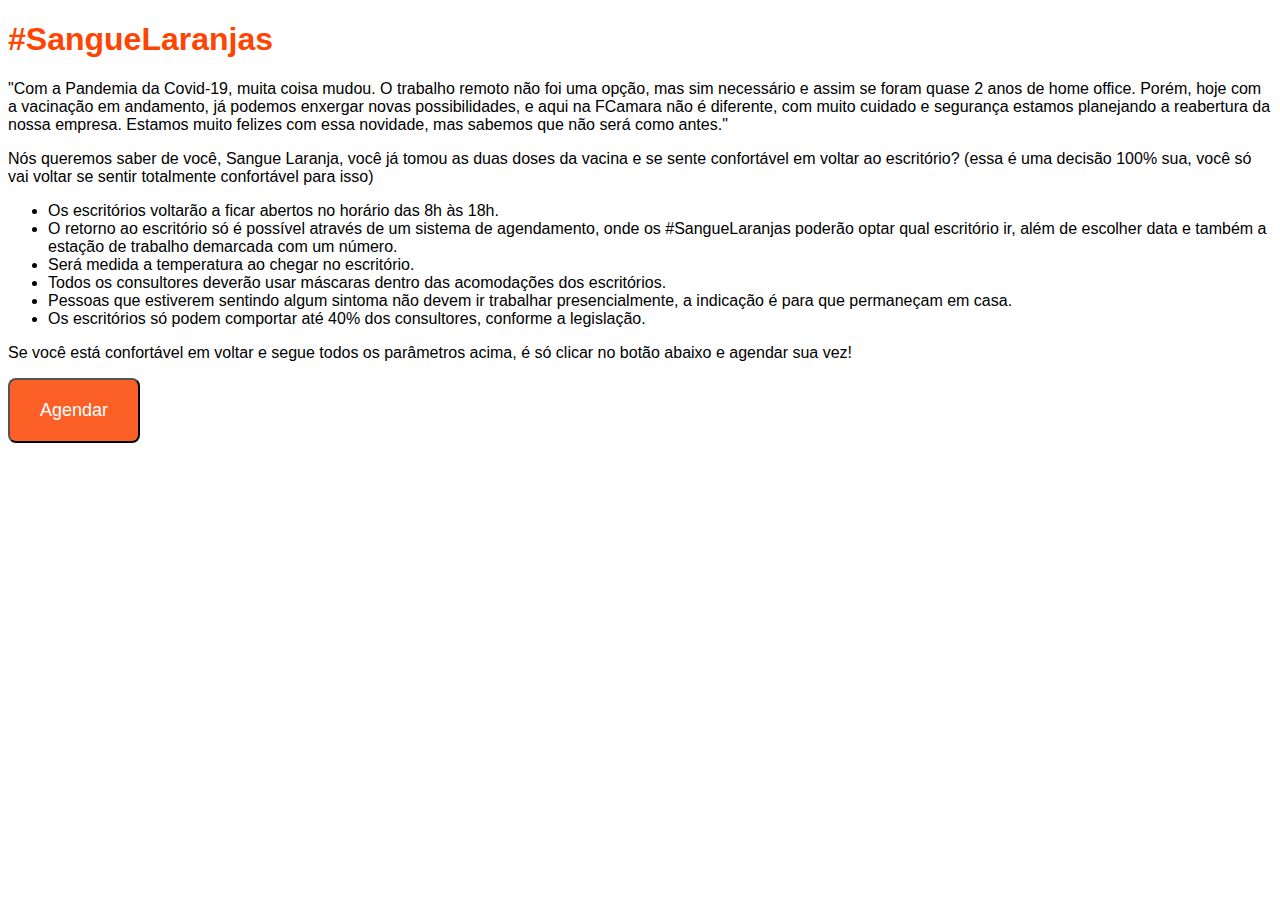
<file: index.html>
<!DOCTYPE html>
<html lang="en">
<head>
    <meta charset="UTF-8">
    <meta http-equiv="X-UA-Compatible" content="IE=edge">
    <meta name="viewport" content="width=device-width, initial-scale=1.0">
    <link rel="stylesheet" href="style.css">
    <title>Volta aos escritórios</title>
</head>
<body>
    <header>
        <h1>#SangueLaranjas</h1>
    </header>
    <section>
        <p>"Com a Pandemia da Covid-19, muita coisa mudou. O trabalho remoto não foi uma opção, mas sim necessário e assim se foram quase 2 anos de home office. Porém, hoje com a vacinação em andamento, já podemos enxergar novas possibilidades, e aqui na FCamara não é diferente, com muito cuidado e segurança estamos planejando a reabertura da nossa empresa. Estamos muito felizes com essa novidade, mas sabemos que não será como antes."</p>
        <p>Nós queremos saber de você, Sangue Laranja, você já tomou as duas doses da vacina e se sente confortável em voltar ao escritório? (essa é uma decisão 100% sua, você só vai voltar se sentir totalmente confortável para isso)</p>
    </section>
    <section>
        <ul>
            <li>Os escritórios voltarão a ficar abertos no horário das 8h às 18h.</li>
            <li>O retorno ao escritório só é possível através de um sistema de agendamento, onde os #SangueLaranjas poderão optar qual escritório ir, além de escolher data e também a estação de trabalho demarcada com um número.</li>
            <li>Será medida a temperatura ao chegar no escritório.</li>
            <li>Todos os consultores deverão usar máscaras dentro das acomodações dos escritórios.</li>
            <li>Pessoas que estiverem sentindo algum sintoma não devem ir trabalhar presencialmente, a indicação é para que permaneçam em casa.</li>
            <li>Os escritórios só podem comportar até 40% dos consultores, conforme a legislação.</li>
        </ul>
        <p>Se você está confortável em voltar e segue todos os parâmetros acima, é só clicar no botão abaixo e agendar sua vez!</p>
    </section>
    <a href="agendamento.html"><button>Agendar</button></a>
</body>
</html>
</file>
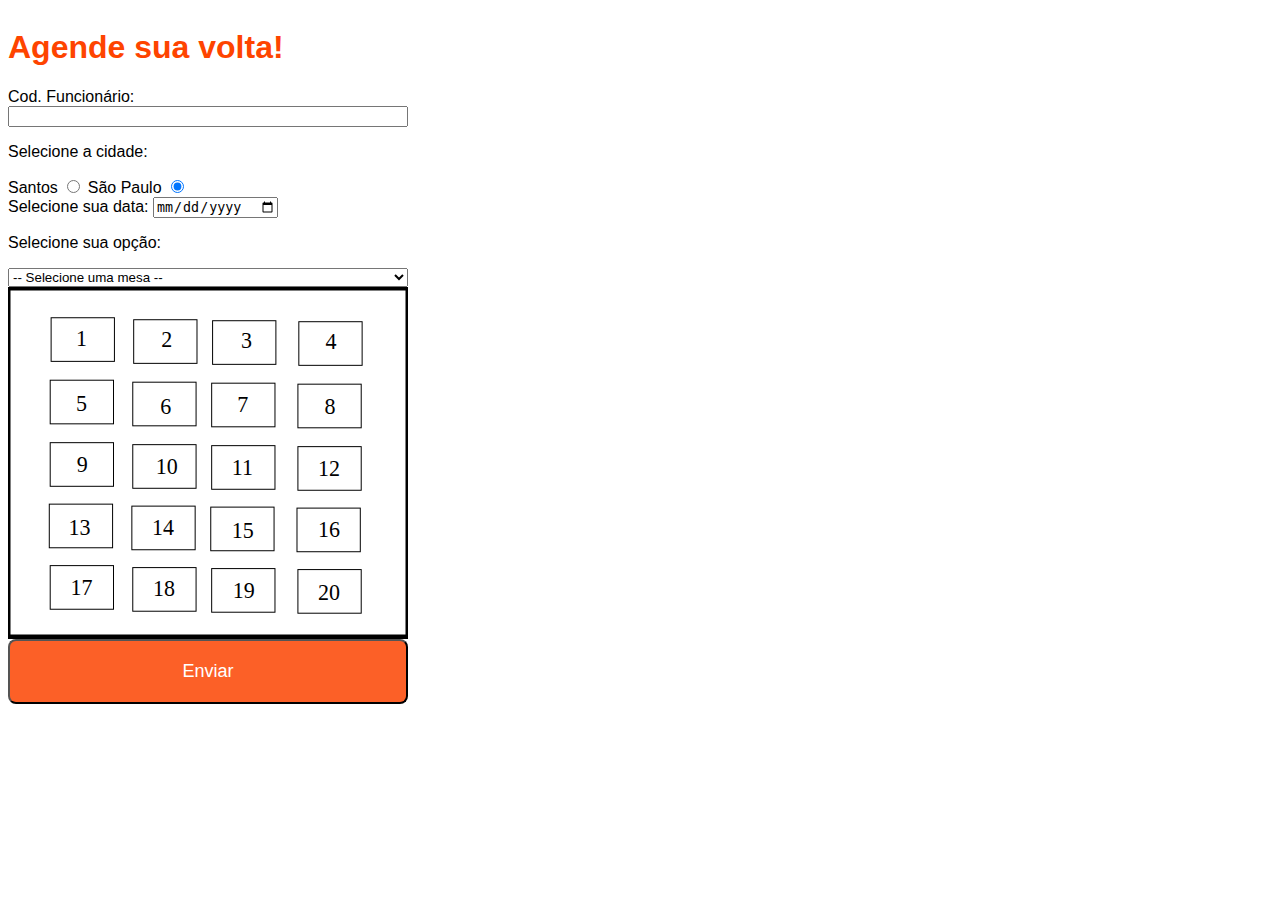
<file: agendamento.html>
<!DOCTYPE html>
<html lang="en">
<head>
    <meta charset="UTF-8">
    <meta http-equiv="X-UA-Compatible" content="IE=edge">
    <meta name="viewport" content="width=device-width, initial-scale=1.0">
    <link rel="stylesheet" href="style.css">
    <title>Document</title>
</head>
<body>
    <section class="container">
        <h1>Agende sua volta!</h1>
    <label for="inputCodFunc">Cod. Funcionário:</label>
    <input type="number" name="CodFunc" id="inputCodFunc">
    <div id="cidade">
        <p>Selecione a cidade:</p>
        <label for="santos">Santos</label>
        <input type="radio" name="escritorio" id="santos" value="santos">
        <label for="saoPaulo">São Paulo</label>
        <input type="radio" name="escritorio" id="saoPaulo" value="saoPaulo" checked>
    </div>
    <div>
        <label for="inputDate">Selecione sua data:</label>
        <input type="date" name="date" id="inputDate">
    </div>
    <p><label for="mesas">Selecione sua opção:</label></p>

    <select name="mesasDisponiveis" id="mesas">
        <option value="">-- Selecione uma mesa --</option>
        <option value="mesaUm">1</option>
        <option value="mesaDois">2</option>
        <option value="mesaTres">3</option>
        <option value="mesaQuatro">4</option>
        <option value="mesaCinco">5</option>
        <option value="mesaSeis">6</option>
        <option value="mesaSete">7</option>
        <option value="mesaOito">8</option>
        <option value="mesaNove">9</option>
        <option value="mesaDez">10</option>
        <option value="mesaOnze">11</option>
        <option value="mesaDoze">12</option>
        <option value="mesaTreze">13</option>
        <option value="mesaQuatorze">14</option>
        <option value="mesaQuinze">15</option>
        <option value="mesaDezesseis">16</option>
        <option value="mesaDezessete">17</option>
        <option value="mesaDezoito">18</option>
        <option value="mesaDezenove">19</option>
        <option value="mesaVinte">20</option>
    </select>
    <img src="svg (1).svg" alt="posições das mesas">
    <button onclick="Submit()">Enviar</button>
    </section>
    
</body>
<script src="script.js"></script>
</html>
</file>
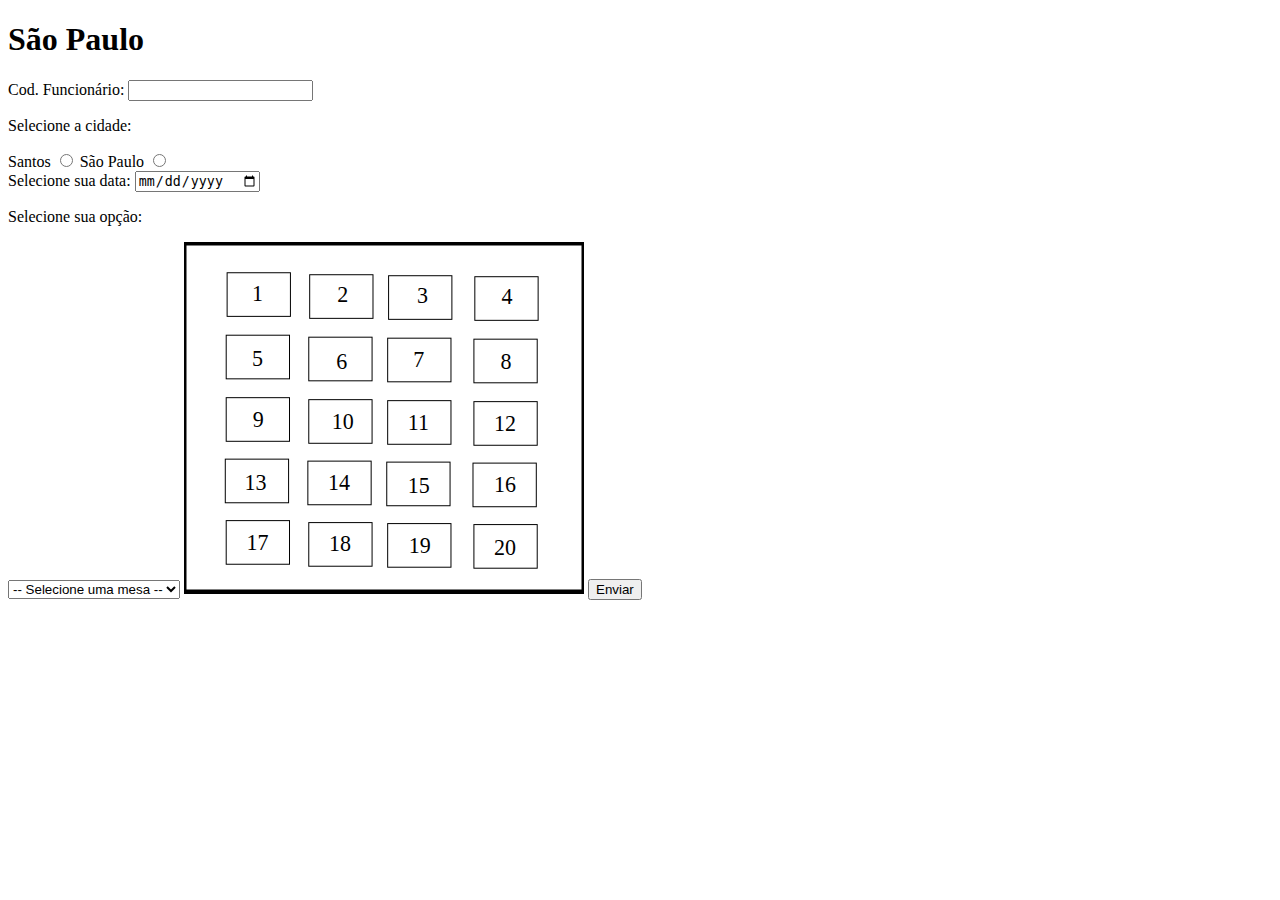
<file: agendamentoSaoPaulo.html>
<!DOCTYPE html>
<html lang="en">
<head>
    <meta charset="UTF-8">
    <meta http-equiv="X-UA-Compatible" content="IE=edge">
    <meta name="viewport" content="width=device-width, initial-scale=1.0">
    <title>Document</title>
</head>
<body>
    <h1>São Paulo</h1>
    <label for="inputCodFunc">Cod. Funcionário:</label>
    <input type="number" name="CodFunc" id="inputCodFunc">
    <div id="cidade">
        <p>Selecione a cidade:</p>
        <label for="santos">Santos</label>
        <input type="radio" name="escritorio" id="santos" value="santos">
        <label for="saoPaulo">São Paulo</label>
        <input type="radio" name="escritorio" id="saoPaulo" value="saoPaulo">
    </div>
    <div>
        <label for="inputDate">Selecione sua data:</label>
        <input type="date" name="date" id="inputDate">
    </div>
    <p><label for="mesas">Selecione sua opção:</label></p>

    <select name="mesasDisponiveis" id="mesas">
        <option value="">-- Selecione uma mesa --</option>
        <option value="mesaUm">1</option>
        <option value="mesaDois">2</option>
        <option value="mesaTres">3</option>
        <option value="mesaQuatro">4</option>
        <option value="mesaCinco">5</option>
        <option value="mesaSeis">6</option>
        <option value="mesaSete">7</option>
        <option value="mesaOito">8</option>
        <option value="mesaNove">9</option>
        <option value="mesaDez">10</option>
        <option value="mesaOnze">11</option>
        <option value="mesaDoze">12</option>
        <option value="mesaTreze">13</option>
        <option value="mesaQuatorze">14</option>
        <option value="mesaQuinze">15</option>
        <option value="mesaDezesseis">16</option>
        <option value="mesaDezessete">17</option>
        <option value="mesaDezoito">18</option>
        <option value="mesaDezenove">19</option>
        <option value="mesaVinte">20</option>
    </select>
    <img src="svg (1).svg" alt="posições das mesas">
    <button onclick="Submit()">Enviar</button>
</body>
<script src="script.js"></script>
</html>
</file>
<file: style.css>
body{
    font-family: 'Metropolis', sans-serif;
}
h1{
    color: #FE4400;
}
button{
    align-items: center;
    border-radius: 8px;
    color: #fff;
    margin-bottom: 36px;
    padding: 20px 30px;
    background: #FC6027;
    font-size: 18px;
}
.container{
    display: flex;
    flex-direction: column;
    height: max-content;
    width: max-content;
    gap: 2%;
}
</file>
